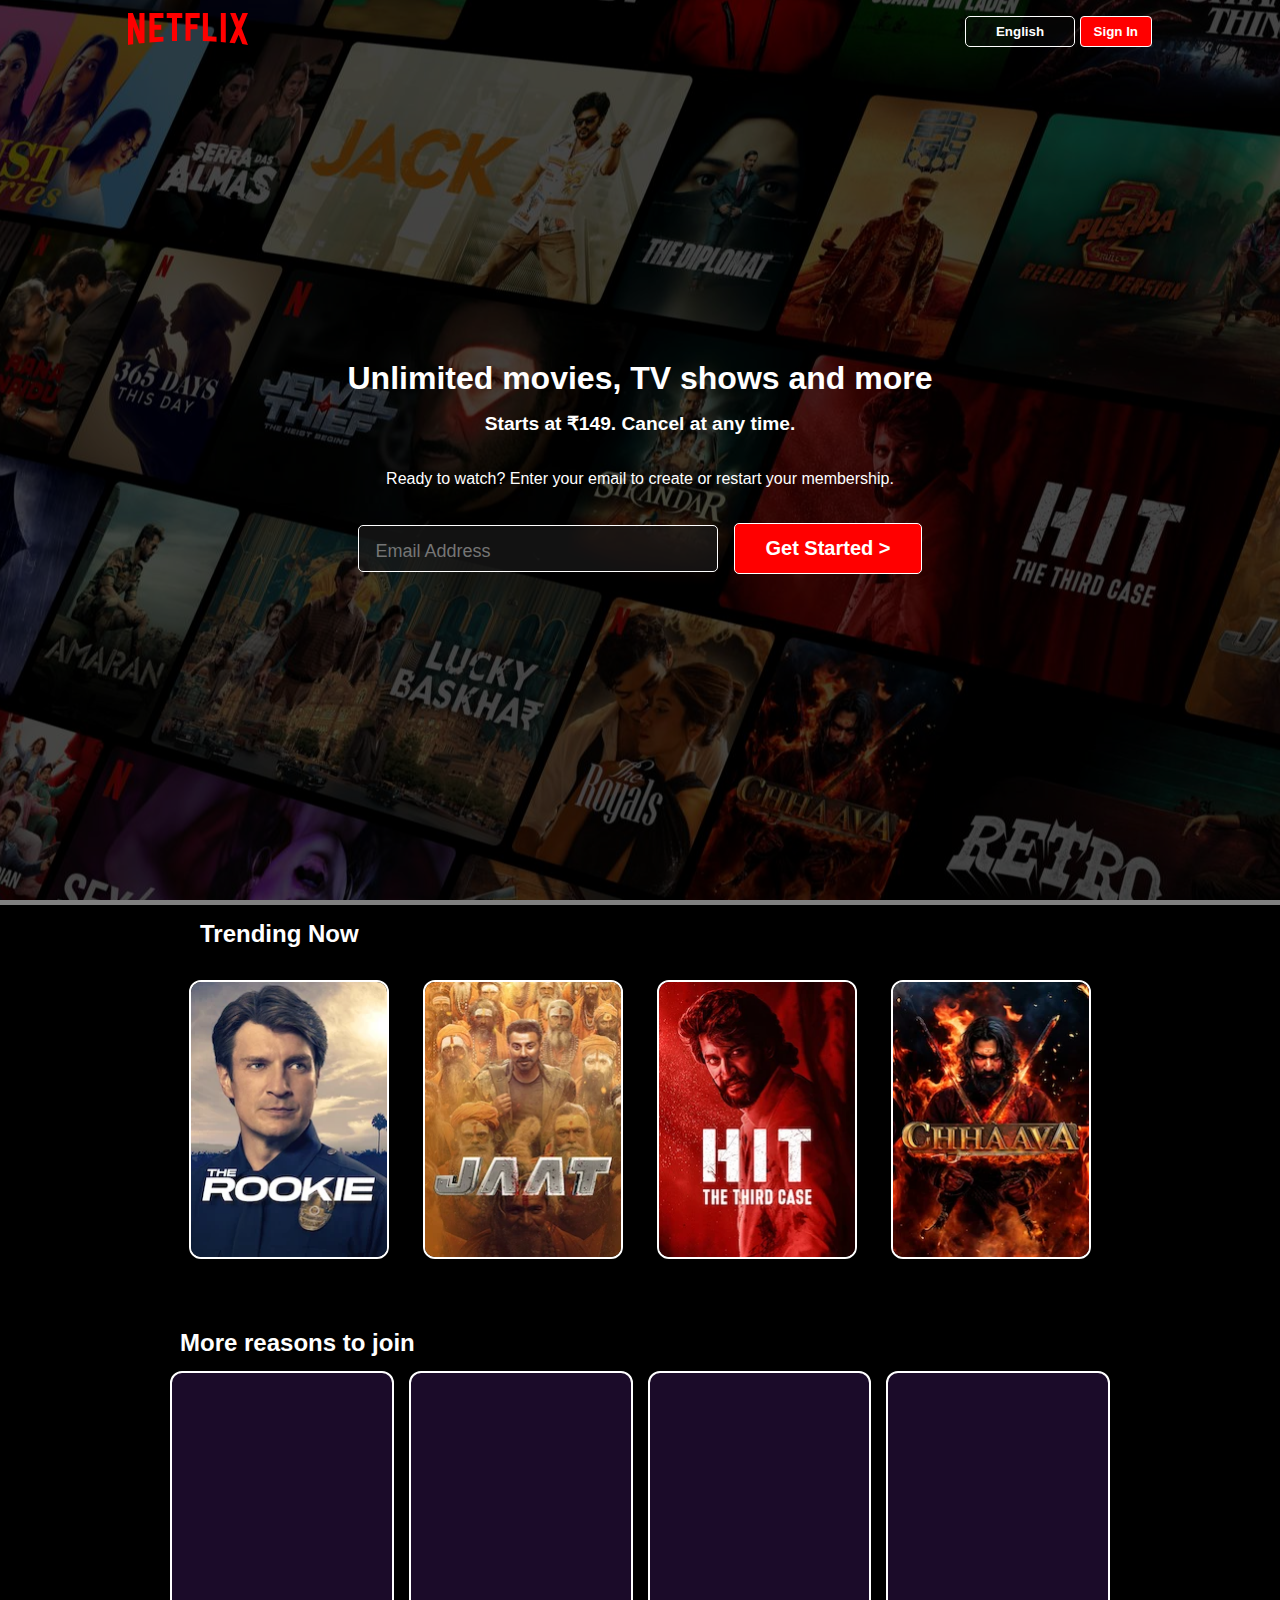
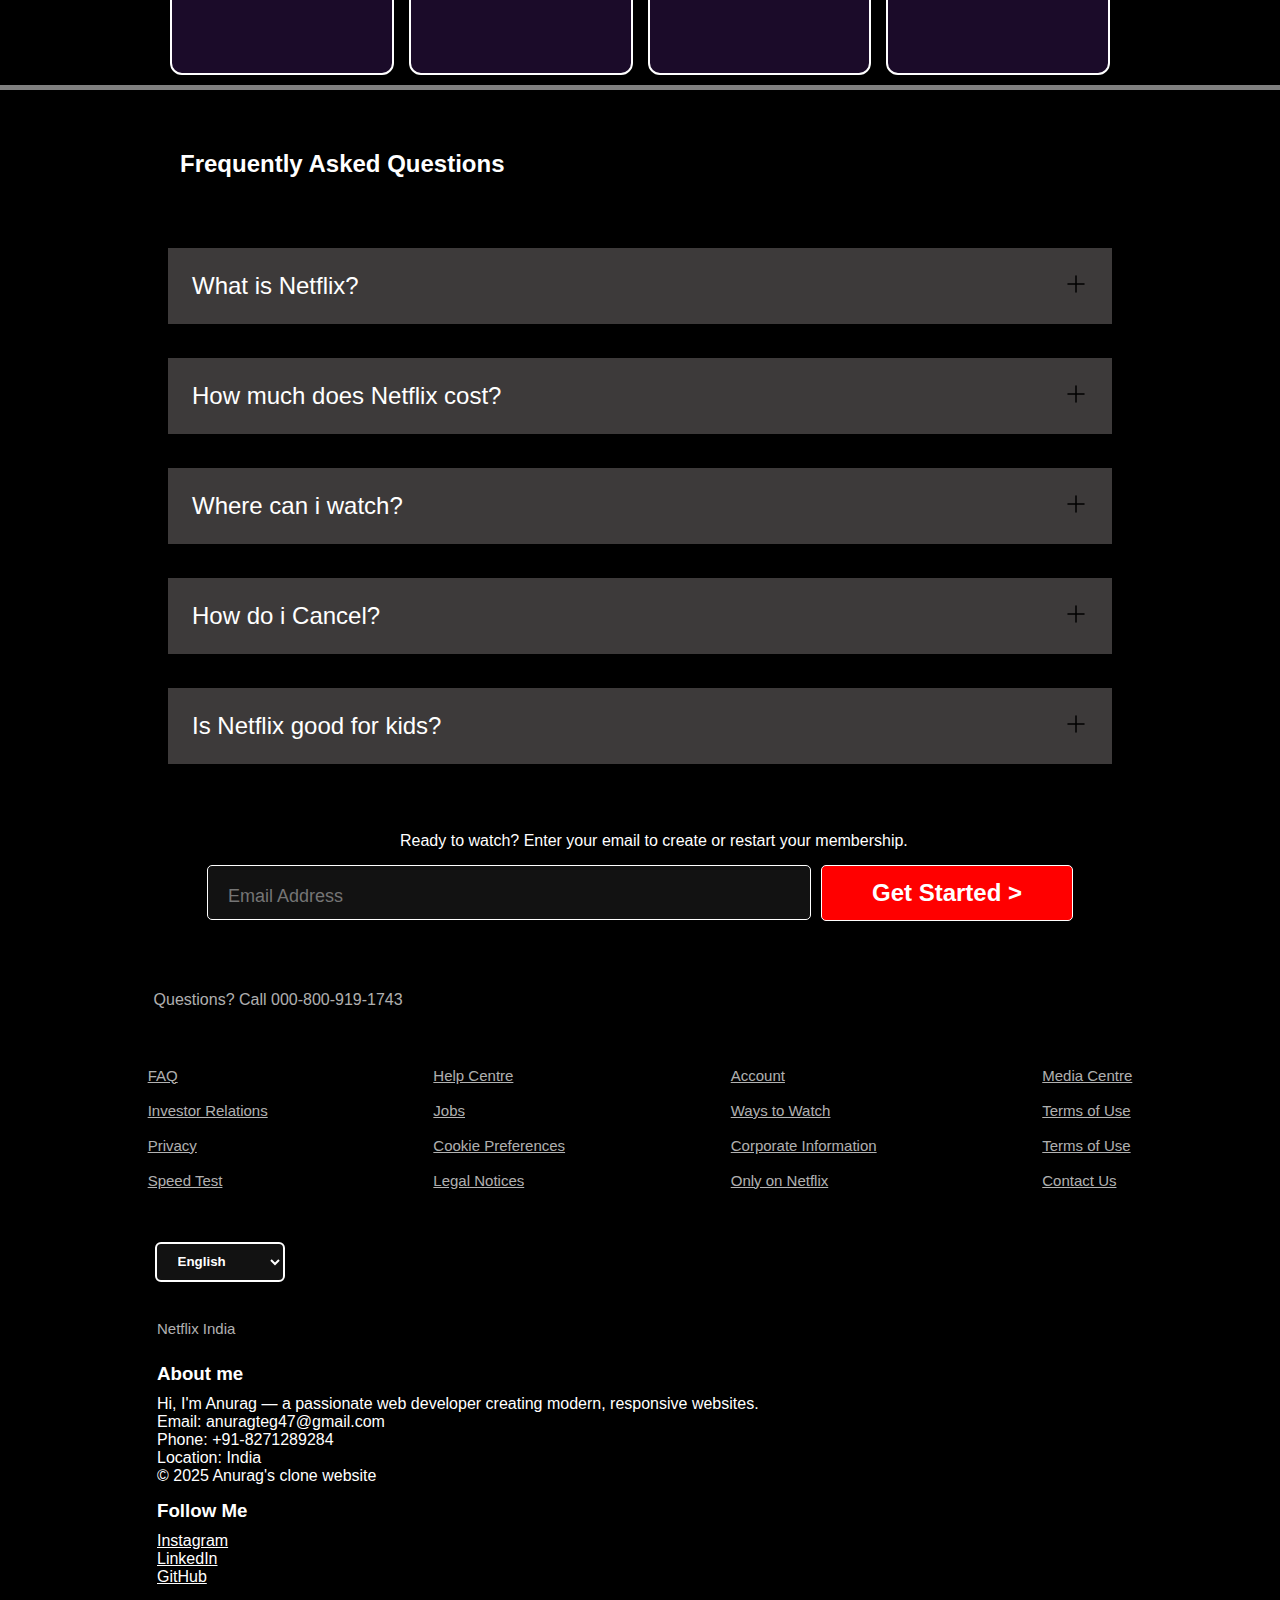
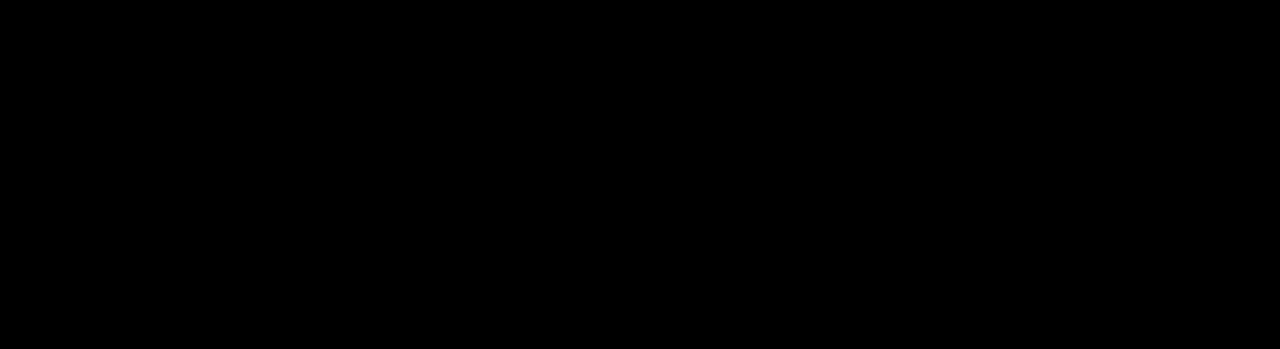
<file: index.html>
<!DOCTYPE html>
<html lang="en">
<head>
    <meta charset="UTF-8">
    <meta name="viewport" content="width=device-width, initial-scale=1.0">
    <title>Netflix clone</title>
    <link rel="stylesheet" href="style.css">
</head>
<body>
    <div class="background">
        <nav>
            <span><img width="63" src="logo1.svg" alt=""></span>
            <div>
                <button class="btn">English</button>
                <button class="btn btn-red-sm">Sign In</button>
            </div>
        </nav>
        <div class="background_box">
 
        </div>
        <div class="text">
            <h1>Unlimited movies, TV shows and more</h1>
            <!-- <h2>shows and more</h2> -->
            <h3>Starts at ₹149. Cancel at any time.</h3>
            <p>Ready to watch? Enter your email to create or restart your membership.
            </p>
            <div class="hero-buttons">
                <input type="text" placeholder="Email Address" >
                <button class="btn btn-red">Get Started > </button>
            </div>
        </div>
        
    </div>
    <div class="line"></div>

    <h2 class="h">Trending Now</h2>
    
    <section class="box">
        
        <div class="photo"><img src="first_img.webp" alt=""></div>
        <div class="photo"><img src="second_img.webp" alt=""></div>
        <div class="photo"><img src="third_img.webp" alt=""></div>
        <div class="photo"><img src="fourth_img.webp" alt=""></div>

    </section>

    <h2 class="h1">More reasons to join</h2>

    <section class="box2">
        <div class="details_1">
            <!-- <span class="span_1">Enjoy on your TV</span>
            <span class="span_2">Watch on smart TVs, PlayStation, Xbox, Chromecast, Apple TV, Blu-ray players and more.</span> -->
        </div>
        <div class="details_2"></div>
        <div class="details_3"></div>
        <div class="details_4"></div>
    </section>

    <div class="line"></div>

    <h2 class="h2">Frequently Asked Questions</h2>
    
    <section class="faq">   
        <div class="faqbox_1">
            <span>What is Netflix?</span>
            <svg xmlns="http://www.w3.org/2000/svg" viewBox="0 0 24 24" width="24" height="24" color="#000000" fill="none">
            <path d="M12 4V20M20 12H4" stroke="#000000" stroke-width="1.5" stroke-linecap="round" stroke-linejoin="round"></path>
            </svg>
            
        </div>
        <div class="faqbox_2">
            <span>How much does Netflix cost?</span>
            <svg xmlns="http://www.w3.org/2000/svg" viewBox="0 0 24 24" width="24" height="24" color="#000000" fill="none">
            <path d="M12 4V20M20 12H4" stroke="#000000" stroke-width="1.5" stroke-linecap="round" stroke-linejoin="round"></path>
            </svg>
        </div>
        <div class="faqbox_3">
            <span>Where can i watch?</span>
            <svg xmlns="http://www.w3.org/2000/svg" viewBox="0 0 24 24" width="24" height="24" color="#ffffff" fill="none">
            <path d="M12 4V20M20 12H4" stroke="#000000" stroke-width="1.5" stroke-linecap="round" stroke-linejoin="round"></path>
            </svg>
        </div>
        <div class="faqbox_4">
            <span>How do i Cancel?</span>
            <svg xmlns="http://www.w3.org/2000/svg" viewBox="0 0 24 24" width="24" height="24" color="#000000" fill="none">
            <path d="M12 4V20M20 12H4" stroke="#000000" stroke-width="1.5" stroke-linecap="round" stroke-linejoin="round"></path>
            </svg>
        </div>
        <div class="faqbox_5">
            <span>Is Netflix good for kids?</span>
            <svg xmlns="http://www.w3.org/2000/svg" viewBox="0 0 24 24" width="24" height="24" color="#000000" fill="none">
            <path d="M12 4V20M20 12H4" stroke="#000000" stroke-width="1.5" stroke-linecap="round" stroke-linejoin="round"></path>
            </svg>
        </div>
    </section>

    <span class="last_text">Ready to watch? Enter your email to create or restart your membership.</span>
    <div class="email_buttons">
        <input type="text" placeholder="Email Address" >
        <button class="Get_started">Get Started > </button>
    </div>

    <div class="contact">
        Questions? Call 000-800-919-1743
    </div>

    <footer>
        <div class="footpanel_1">
            <ul>
                <a>FAQ</a>
                <a>Investor Relations</a>
                <a>Privacy</a>
                <a>Speed Test</a>
            </ul>

            <ul>
                <a>Help Centre</a>
                <a>Jobs</a>
                <a>Cookie Preferences</a>
                <a>Legal Notices</a>
            </ul>
            <ul>
                <a>Account</a>
                <a>Ways to Watch</a>
                <a>Corporate Information</a>
                <a>Only on Netflix</a>
            </ul>
            <ul>
                <a>Media Centre</a>
                <a>Terms of Use</a>
                <a>Terms of Use</a>
                <a>Contact Us</a>
            </ul>
        </div>

        <div class="select_language">
            <label for="language">Select Language:</label>
        <select id="language" name="language">
            <option value="en">English</option>
            <option value="hi">Hindi</option>
            <option value="fr">French</option>
            <option value="es">Spanish</option>
            <option value="de">German</option>
        </select>
        </div>

        <span class="netflix_india">Netflix India</span>

        <div class="about_me">
            <h3>About me</h3>
            <p>Hi, I'm Anurag — a passionate web developer creating modern, responsive websites.</p>
            <a href="#">Email: anuragteg47@gmail.com</a>
            <a href="#">Phone: +91-8271289284</a>
            <p>Location: India</p>
            <p>© 2025 Anurag's clone website</p>
        </div>
        <div class="footer-2">
            <h3>Follow Me</h3>
            <p>
               <a href="https://www.instagram.com/anurag_sinha_99/">Instagram</a> 
               <a href="https://www.linkedin.com/in/anurag-kumar-b4425b302">LinkedIn</a>  
               <a href="#">GitHub</a>
            </p>
        </div>
        
    </footer>
</body>
</html>
</file>
<file: style.css>
* {
    margin: 0px;
    padding: 0px;
    font-family: 'poppins', sans-serif;
}

body {
    background-color: black;
}

.background {
    background-image: url(netflix_background.jpg);
    height: 100vh;
    /* width: 100%; */
    position: relative;
    background-position: center center;
    background-repeat: no-repeat;
    background-size: max(1200px 100vw);
}

div.background_box {
    height: 100vh;
    width: 100%;
    opacity: 0.64;
    background-color: black;
    /* background-size: cover; */
    position: absolute;
    top: 0;
}


nav {
    max-width: 80vw;
    margin: auto;
    display: flex;
    justify-content: space-between;
    align-items: center;
    height: 62px;
}

nav img {
    color: red;
    width: 120px;
    position: relative;
    z-index: 10;
}

nav button {
    position: relative;
    z-index: 10;
}

.text {
    position: relative;
    /* z-index: 10; */
    color: #ffffff;
    height: 90%;
    /* height: calc(100% -62px); */
    display: flex;
    justify-content: center;
    align-items: center;
    flex-direction: column;
    gap: 15px;
    padding: 0 28px;
}

.text h1 {
    font-size: 2rem;
    font-weight: 800;
    margin: 0px;
    text-align: center;
}

/* .text h2 {
    font-size: 3rem;
    font-weight: 800;
    margin-bottom: 20px;
} */

.text h3 {
    font-size: 1.2rem;
    font-weight: 600;
    margin-bottom: 20px;
    text-align: center;
}

.text p {
    font-size: 1rem;
    font-weight: 300;
    margin-bottom: 20px;
    text-align: center;
}

.btn {
    color: white;
    padding: 7px 30px;
    font-weight: bold;
    background-color: rgba(25, 25, 25, 0.2);
    border: 0.5px solid white;
    border-radius: 5px;
    cursor: pointer;
}

.btn-red {
    background-color: red;
    color: white;
    padding: 13px 30px;
    font-size: 20px;
    border-radius: 5px;
    border: 0.2px solid white;
}

.hero-buttons {
    display: flex;
    justify-content: center;
    align-items: center;
    gap: 16px;
}

.background input {
    background-color: rgba(25, 25, 25, 0.7);
    padding: 15px 110px 9px 16px;
    font-size: 18px;
    border-radius: 5px;
    border: 0.2px solid white;
    color: white;
}

.btn-red-sm {
    background-color: red;
    color: white;
    border-radius: 4px;
    border: 0.2px solid white;
    padding: 7px 13px;
}

.line {
    background-color: gray;
    height: 5px;

}

.h {
    background-color: black;
    color: white;
    height: 30px;
    width: auto;
    /* display: flex;
    align-items: center;
    justify-content: center; */
    padding-top: 15px;
    margin-left: 200px;
}

/* section {
    display: flex;
    justify-content: space-evenly;
    height: 60vh;

} */

.box {
    background-color: black;
    color: white;
    display: flex;
    justify-content: space-evenly;
    align-items: center;
    margin-left: 100px;
    margin-right: 100px;
    margin-bottom: 10px;
    padding: 0px 70px;
    gap: 15px;
    max-width: 80vw;
}

.photo img {
    display: flex;
    justify-content: center;
    align-items: center;
    border: 2px solid white;
    height: auto;
    width: 196px;
    border-radius: 12px;
    margin-top: 30px;
}

.photo img:hover {
    transform: scale(1.1);
}

.h1 {
    color: white;
    height: 30px;
    width: auto;
    padding-top: 60px;
    margin-left: 180px;
    margin-top: 0px;
}

.box2 {
    background-color: linear-gradient(to right, #0d0632, #290736);
    color: white;
    display: flex;
    justify-content: space-evenly;
    align-items: center;
    margin-left: 100px;
    margin-right: 100px;
    margin-bottom: 10px;
    padding: 0px 70px;
    gap: 15px;
    max-width: 80vw;
}

.details_1 {
    background-color: rgba(35, 15, 54, 0.76);
    height: 300px;
    width: 230px;
    display: flex;
    justify-content: center;
    align-items: center;
    border: 2px solid white;
    border-radius: 12px;
    margin-top: 12px;

}

.details_2 {
    background-color: rgba(35, 15, 54, 0.76);
    height: 300px;
    width: 230px;
    display: flex;
    justify-content: center;
    align-items: center;
    border: 2px solid white;
    border-radius: 12px;
    margin-top: 12px;

}

.details_3 {
    background-color: rgba(35, 15, 54, 0.76);
    height: 300px;
    width: 230px;
    display: flex;
    justify-content: center;
    align-items: center;
    border: 2px solid white;
    border-radius: 12px;
    margin-top: 12px;

}

.details_4 {
    background-color: rgba(35, 15, 54, 0.76);
    height: 300px;
    width: 230px;
    display: flex;
    justify-content: center;
    align-items: center;
    border: 2px solid white;
    border-radius: 12px;
    margin-top: 12px;

}

/* .span_1{
    color: white;
    margin-bottom: 200px;
    font-size:22px;
    font-weight: bold;
    display: flex;
    justify-content: center;
    align-items: center;
} */

.h2 {
    color: white;
    height: 30px;
    width: auto;
    padding-top: 60px;
    margin-left: 180px;
    margin-top: 0px;
    
}

.faq {
    background-color: black;
    color: #ffffff;
    padding: 34px;
    font-size: 24px;
}

.faqbox_1 {
    display: flex;
    justify-content: space-between;
    background-color: rgb(61, 58, 58);
    padding: 24px;
    max-width: 70vw;
    margin: 34px auto;
}

.faqbox_2 {
    display: flex;
    justify-content: space-between;
    background-color: rgb(61, 58, 58);
    padding: 24px;
    max-width: 70vw;
    margin: 34px auto;
}

.faqbox_3 {
    display: flex;
    justify-content: space-between;
    background-color: rgb(61, 58, 58);
    padding: 24px;
    max-width: 70vw;
    margin: 34px auto;
}

.faqbox_4 {
    display: flex;
    justify-content: space-between;
    background-color: rgb(61, 58, 58);
    padding: 24px;
    max-width: 70vw;
    margin: 34px auto;
}

.faqbox_5 {
    display: flex;
    justify-content: space-between;
    background-color: rgb(61, 58, 58);
    padding: 24px;
    max-width: 70vw;
    margin: 34px auto;
}

.last_text{
    color: #ffffff;
    height: 20px;
    width: auto;
    max-width: 70vw;
    margin: 20px 100px 20px 400px;
    
}

.email_buttons{
    display: flex;
    justify-content: center;
    align-items: center;
    gap: 10px;
    padding-top: 15px;
    padding-bottom: 70px;
}

.email_buttons input{
    background-color: rgba(25, 25, 25, 0.7);
    padding: 20px 350px 12px 20px;
    font-size: 18px;
    border-radius: 5px;
    border: 0.2px solid white;
    color: white;
}

.Get_started{
    background-color: red;
    color: white;
    padding: 13px 50px;
    font-size: 24px;
    font-weight: bold;
    border-radius: 5px;
    border: 0.2px solid white;
}

.contact{
    color: #ffffffb3;
    font-size: 16px;
    margin-left: 12%;
    padding-bottom: 40px;
}

footer{
    height: 100vh;
    width: auto;
}

.footpanel_1 {
    color: #ffffffb3;
    display: flex;
    justify-content: space-evenly;
    align-items: center;
}

ul a{
    display: block;
    justify-content: center;
    align-items: center;
    cursor: pointer;
    margin: 18px;
    font-size: 15px;
    text-decoration: underline;
}

.select_language{
    padding-top: 35px;
    padding-left: 2%;
    
}

select{
    background-color: rgba(25, 25, 25, 0.7);
    color: white;
    height: 40px;
    width: 130px;
    border: 2px solid white;
    border-radius: 6px;
    padding-left: 17px;
    font-weight: bold;
    margin-bottom: 38px;
}

.netflix_india{
    color: #ffffffb3;
    font-size: 15px;
    padding-left: 157px;
    margin-bottom: 38px;
}

.about_me{
    color: white;
    padding-left: 157px;
}

.about_me h3{
    color: white;
    cursor: pointer;
    margin-top: 25px;
    margin-bottom: 10px;
}

.about_me p{
    color: white;
    cursor: pointer;
}

.about_me a{
    color: white;
    display: block;
    cursor: pointer;
    text-decoration: none;
}

.footer-2{
    color: white;
    padding-left: 157px;
    cursor: pointer;
}

.footer-2 h3{
    color: white;
    margin-top: 15px;
    margin-bottom: 10px;
}

.footer-2 p a{
    display: block;
    color: white;
    text-decoration: underline;
}
</file>
